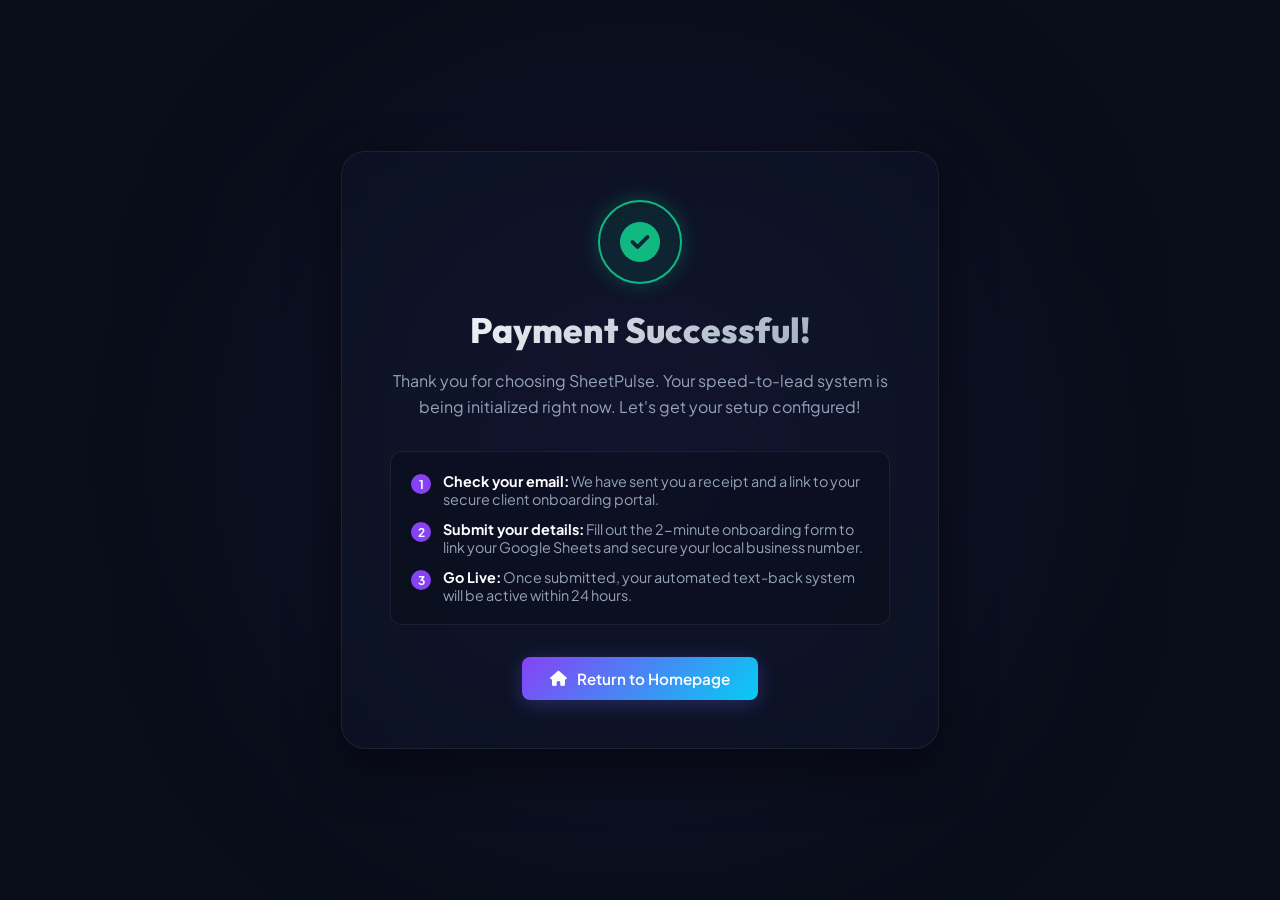
<file: success.html>
<!DOCTYPE html>
<html lang="en">
<head>
    <meta charset="UTF-8">
    <meta name="viewport" content="width=device-width, initial-scale=1.0">
    <title>Payment Successful | SheetPulse</title>
    <!-- Google Fonts -->
    <link rel="preconnect" href="https://fonts.googleapis.com">
    <link rel="preconnect" href="https://fonts.gstatic.com" crossorigin>
    <link href="https://fonts.googleapis.com/css2?family=Outfit:wght@400;600;700;800&family=Plus+Jakarta+Sans:wght@400;500;600;700&display=swap" rel="stylesheet">
    <!-- FontAwesome Icons -->
    <link rel="stylesheet" href="https://cdnjs.cloudflare.com/ajax/libs/font-awesome/6.4.0/css/all.min.css">
    <style>
        :root {
            --bg-primary: hsl(222, 47%, 7%);
            --bg-card: rgba(15, 23, 42, 0.45);
            --color-primary: hsl(263, 90%, 61%);
            --color-secondary: hsl(190, 95%, 49%);
            --text-main: hsl(210, 40%, 98%);
            --text-muted: hsl(215, 20%, 65%);
            --border-glass: rgba(255, 255, 255, 0.07);
        }

        body {
            background-color: var(--bg-primary);
            color: var(--text-main);
            font-family: 'Plus Jakarta Sans', sans-serif;
            display: flex;
            justify-content: center;
            align-items: center;
            height: 100vh;
            margin: 0;
            overflow: hidden;
            position: relative;
        }

        .bg-glow {
            position: absolute;
            width: 500px;
            height: 500px;
            border-radius: 50%;
            filter: blur(140px);
            z-index: -1;
            background: hsla(263, 90%, 61%, 0.15);
            top: 50%;
            left: 50%;
            transform: translate(-50%, -50%);
        }

        .success-card {
            background: var(--bg-card);
            backdrop-filter: blur(16px);
            -webkit-backdrop-filter: blur(16px);
            border: 1px solid var(--border-glass);
            border-radius: 24px;
            padding: 48px;
            text-align: center;
            max-width: 500px;
            box-shadow: 0 20px 50px rgba(0, 0, 0, 0.5);
            animation: popIn 0.5s cubic-bezier(0.175, 0.885, 0.32, 1.275) forwards;
        }

        @keyframes popIn {
            from {
                opacity: 0;
                transform: scale(0.9);
            }
            to {
                opacity: 1;
                transform: scale(1);
            }
        }

        .success-icon {
            width: 80px;
            height: 80px;
            border-radius: 50%;
            background: rgba(16, 185, 129, 0.1);
            border: 2px solid #10b981;
            display: flex;
            justify-content: center;
            align-items: center;
            font-size: 2.5rem;
            color: #10b981;
            margin: 0 auto 24px auto;
            box-shadow: 0 0 20px rgba(16, 185, 129, 0.3);
        }

        h1 {
            font-family: 'Outfit', sans-serif;
            font-weight: 800;
            font-size: 2.2rem;
            margin-bottom: 16px;
            background: linear-gradient(135deg, #fff, var(--text-muted));
            -webkit-background-clip: text;
            -webkit-text-fill-color: transparent;
        }

        p {
            color: var(--text-muted);
            font-size: 1rem;
            line-height: 1.6;
            margin-bottom: 32px;
        }

        .steps-box {
            background: rgba(0, 0, 0, 0.2);
            border: 1px solid var(--border-glass);
            border-radius: 12px;
            padding: 20px;
            text-align: left;
            margin-bottom: 32px;
        }

        .step-item {
            display: flex;
            align-items: flex-start;
            gap: 12px;
            margin-bottom: 12px;
            font-size: 0.9rem;
        }

        .step-item:last-child {
            margin-bottom: 0;
        }

        .step-number {
            width: 20px;
            height: 20px;
            border-radius: 50%;
            background: var(--color-primary);
            color: white;
            font-size: 0.75rem;
            font-weight: 700;
            display: flex;
            justify-content: center;
            align-items: center;
            margin-top: 2px;
        }

        .step-text {
            color: var(--text-muted);
            flex: 1;
        }

        .step-text strong {
            color: white;
        }

        .btn {
            display: inline-flex;
            align-items: center;
            justify-content: center;
            gap: 10px;
            padding: 12px 28px;
            border-radius: 8px;
            font-weight: 600;
            font-size: 0.95rem;
            text-decoration: none;
            cursor: pointer;
            border: none;
            transition: all 0.3s ease;
            background: linear-gradient(135deg, var(--color-primary), var(--color-secondary));
            color: white;
            box-shadow: 0 4px 20px rgba(99, 102, 241, 0.3);
        }

        .btn:hover {
            transform: translateY(-2px);
            box-shadow: 0 6px 25px rgba(99, 102, 241, 0.5);
            filter: brightness(1.1);
        }
    </style>
</head>
<body>
    <div class="bg-glow"></div>
    <div class="success-card">
        <div class="success-icon">
            <i class="fa-solid fa-circle-check"></i>
        </div>
        <h1>Payment Successful!</h1>
        <p>Thank you for choosing SheetPulse. Your speed-to-lead system is being initialized right now. Let's get your setup configured!</p>
        
        <div class="steps-box">
            <div class="step-item">
                <div class="step-number">1</div>
                <div class="step-text"><strong>Check your email:</strong> We have sent you a receipt and a link to your secure client onboarding portal.</div>
            </div>
            <div class="step-item">
                <div class="step-number">2</div>
                <div class="step-text"><strong>Submit your details:</strong> Fill out the 2-minute onboarding form to link your Google Sheets and secure your local business number.</div>
            </div>
            <div class="step-item">
                <div class="step-number">3</div>
                <div class="step-text"><strong>Go Live:</strong> Once submitted, your automated text-back system will be active within 24 hours.</div>
            </div>
        </div>

        <a href="index.html" class="btn"><i class="fa-solid fa-house"></i> Return to Homepage</a>
    </div>
</body>
</html>
</file>
